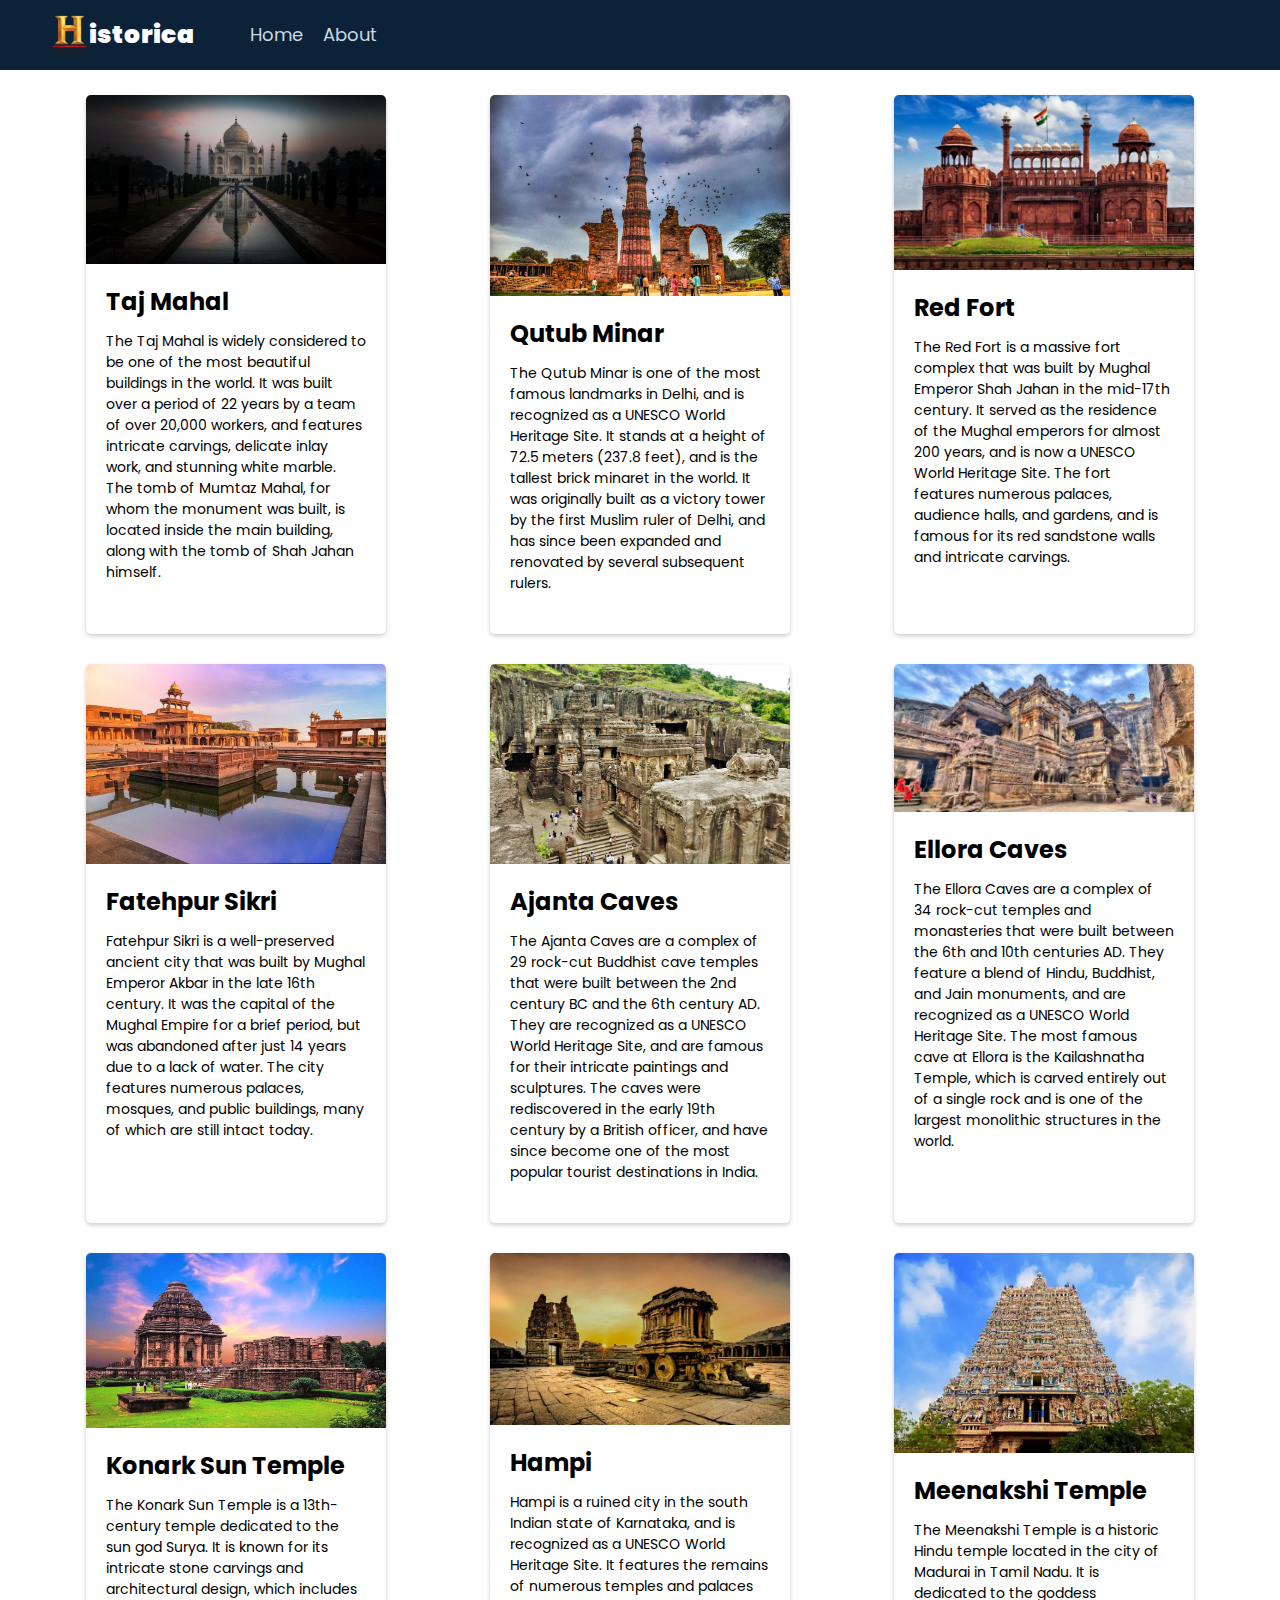
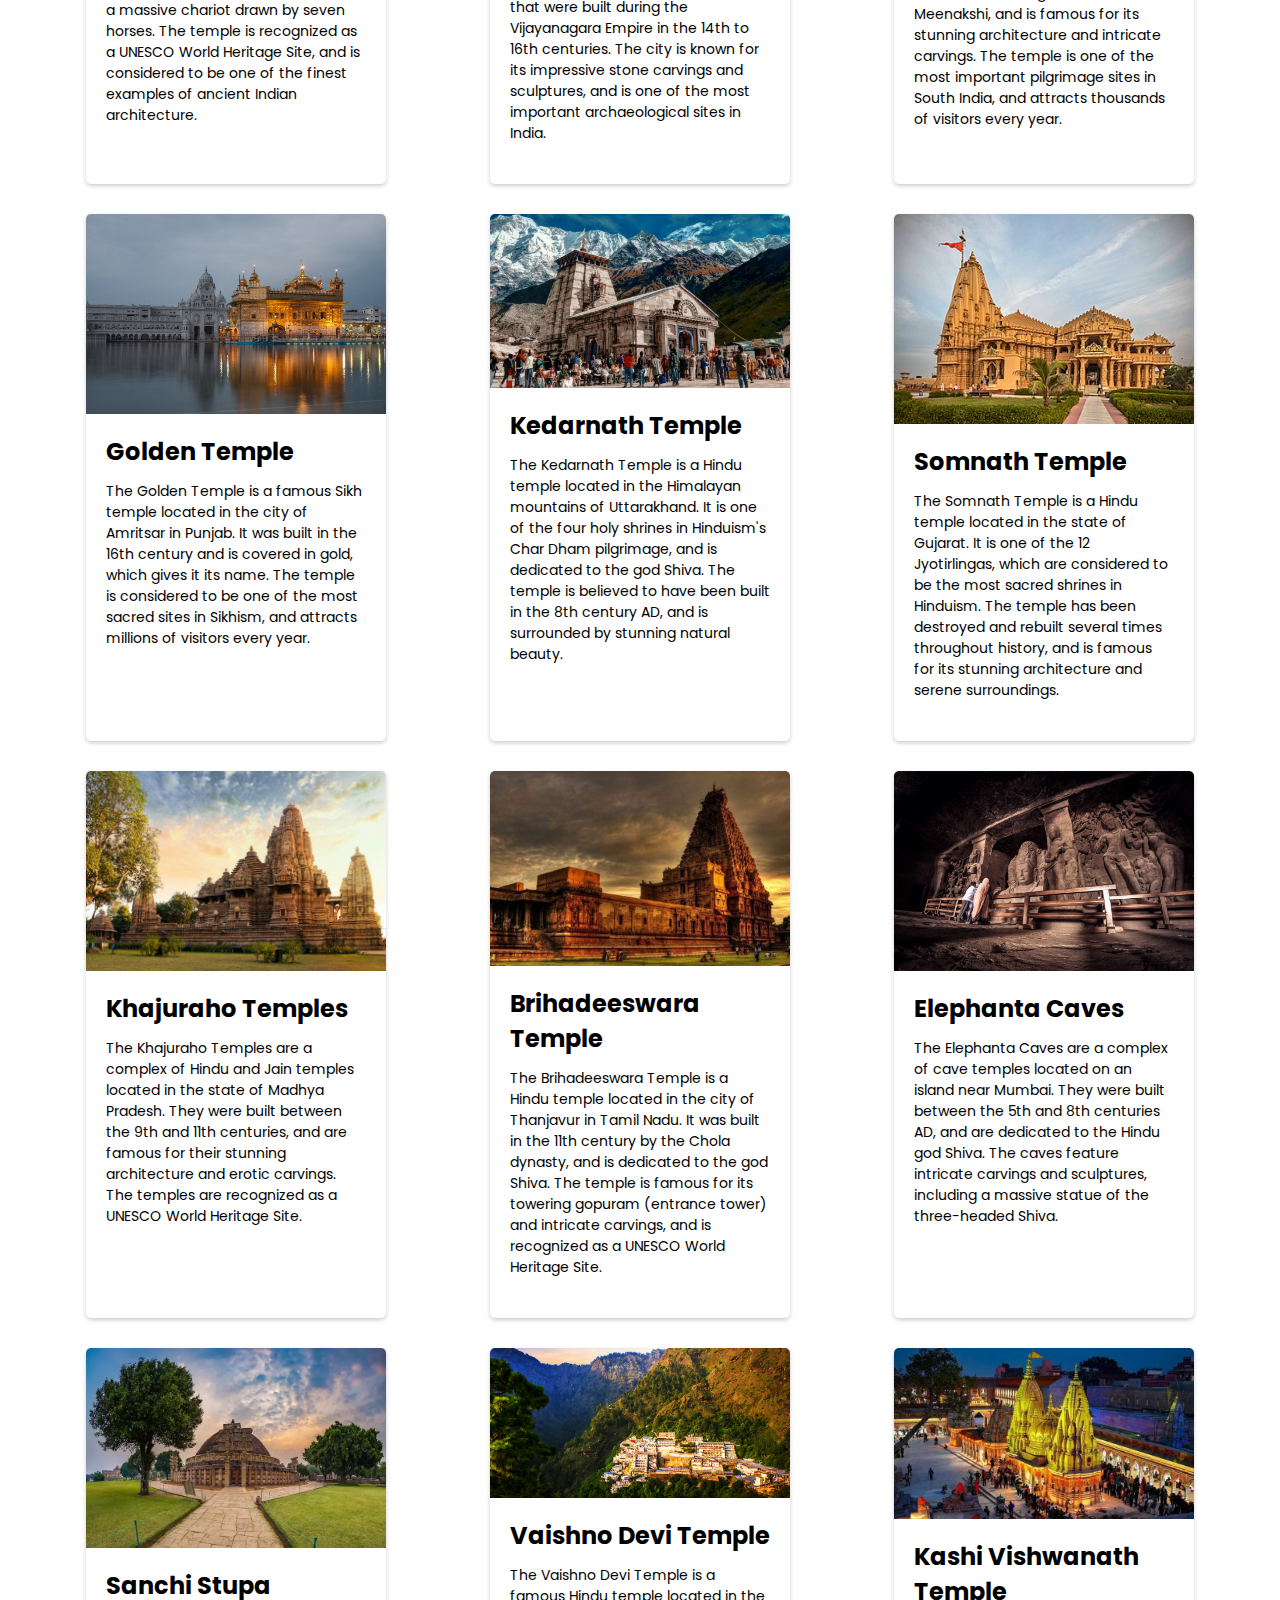
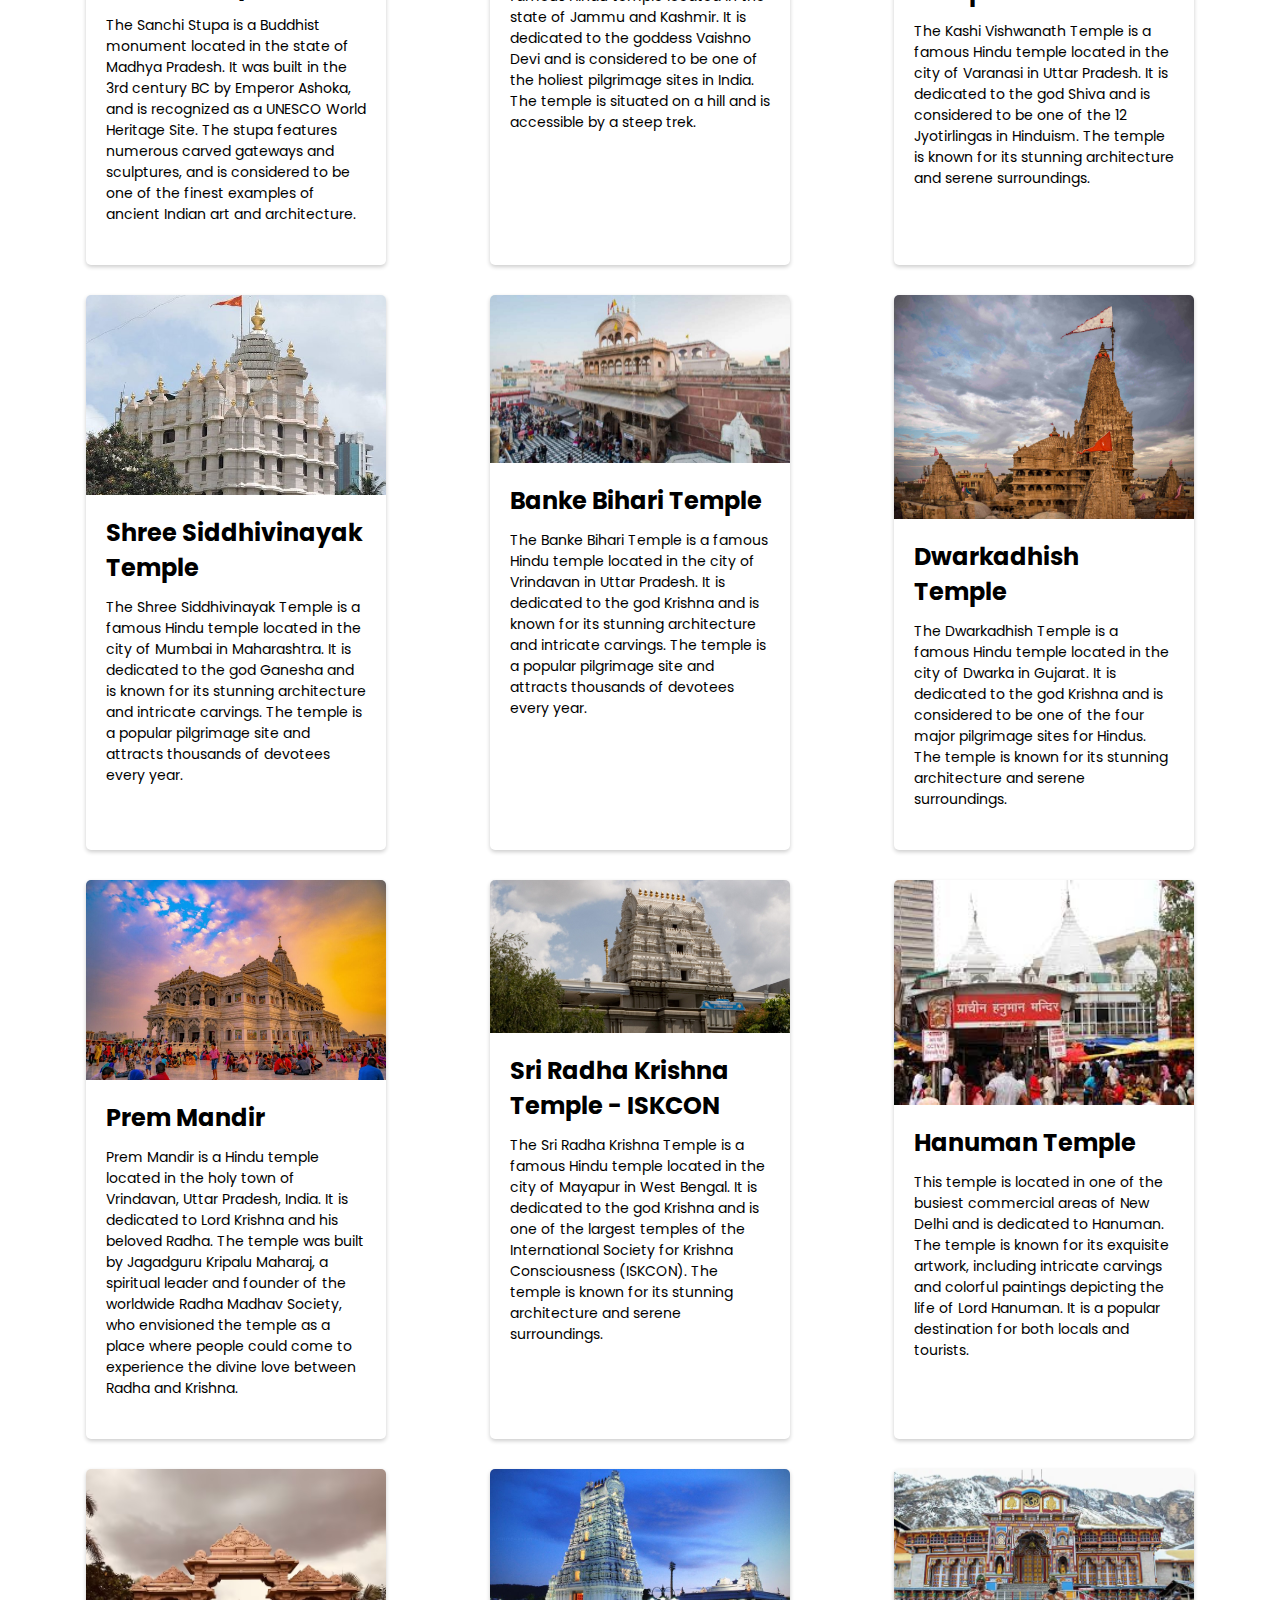
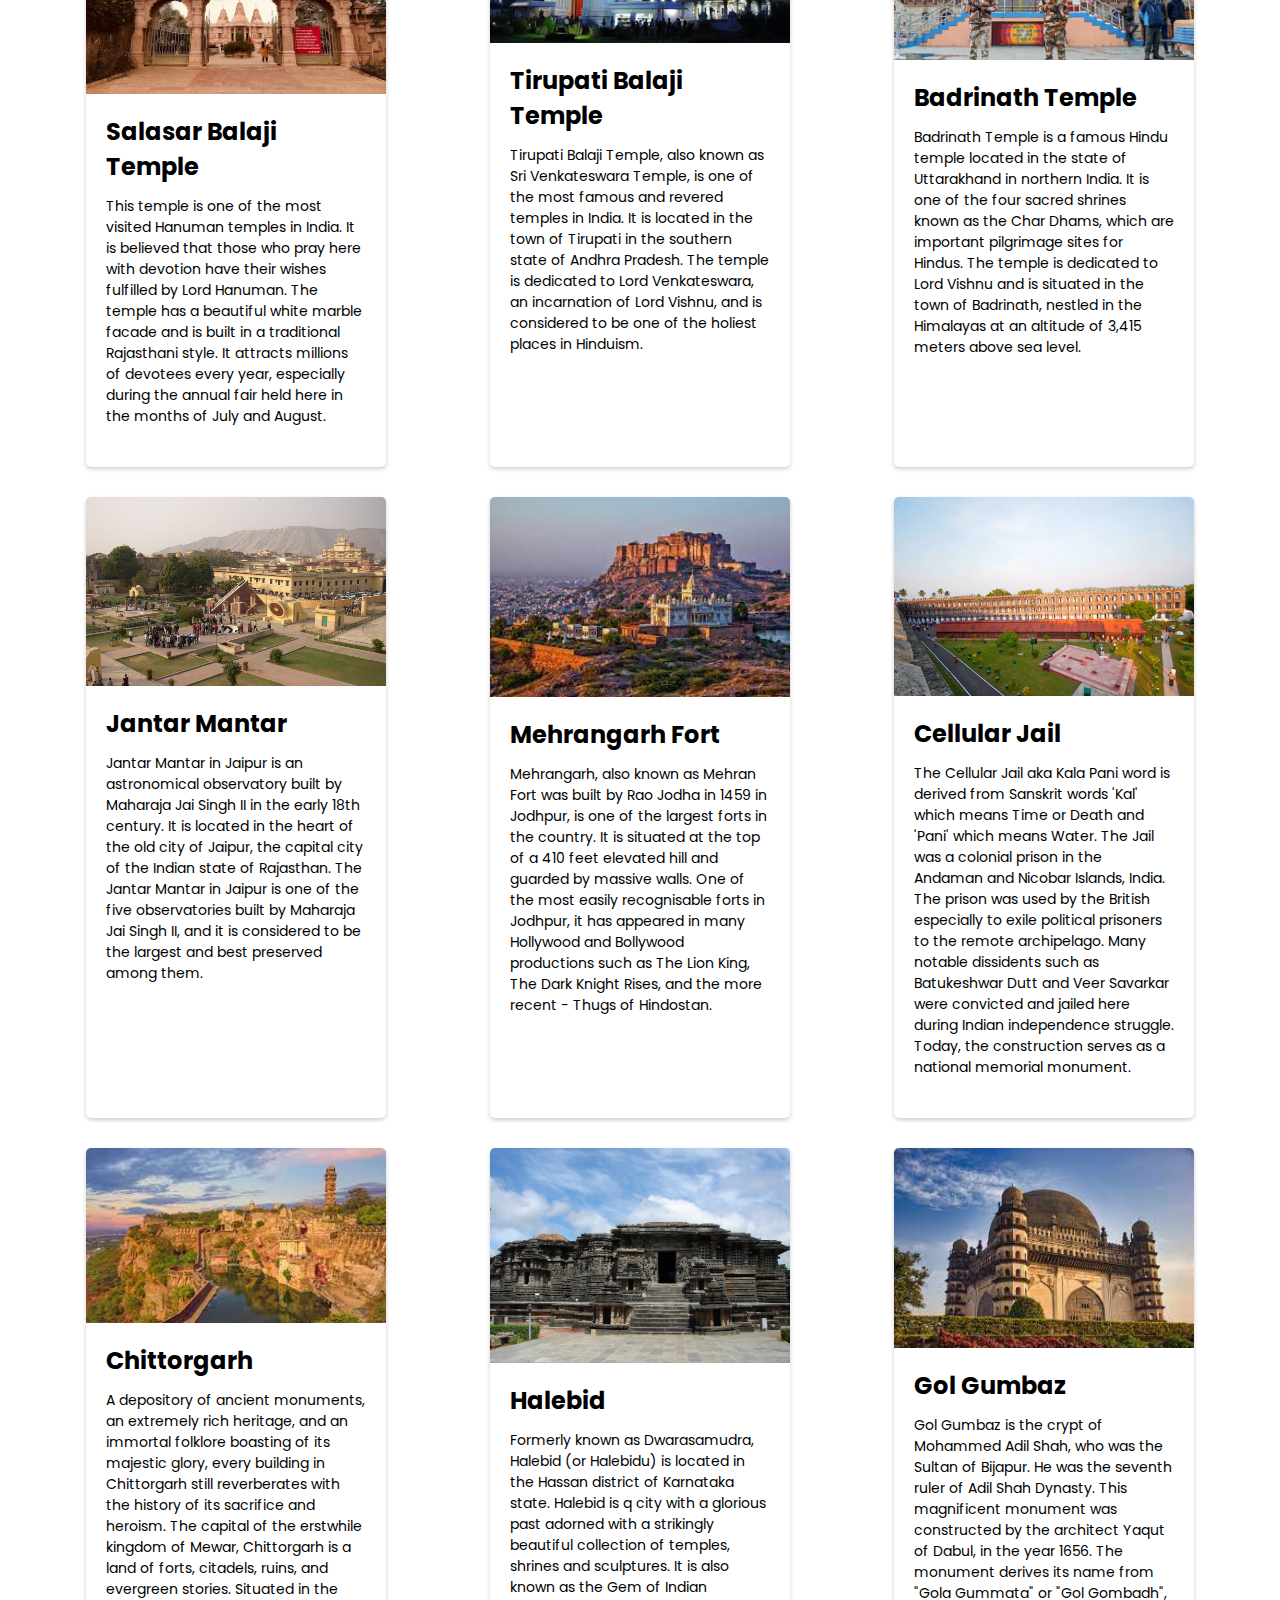
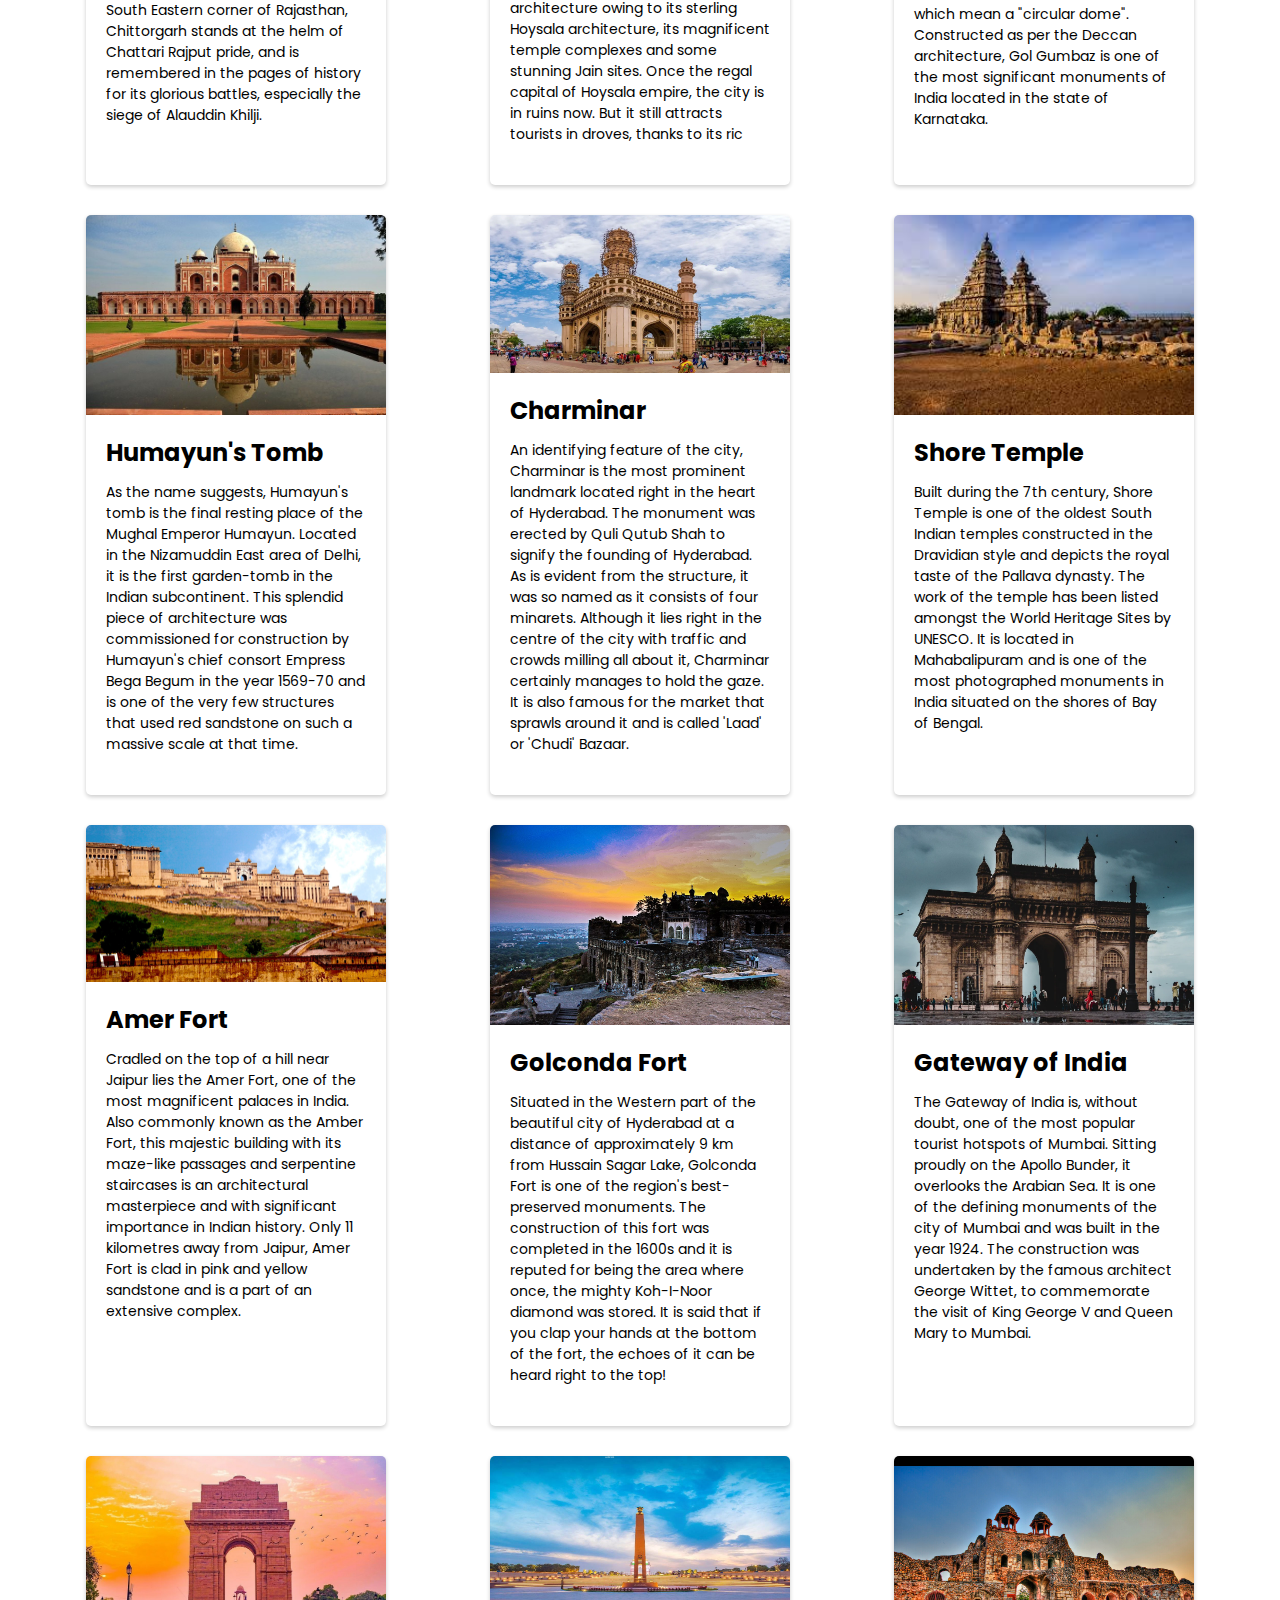
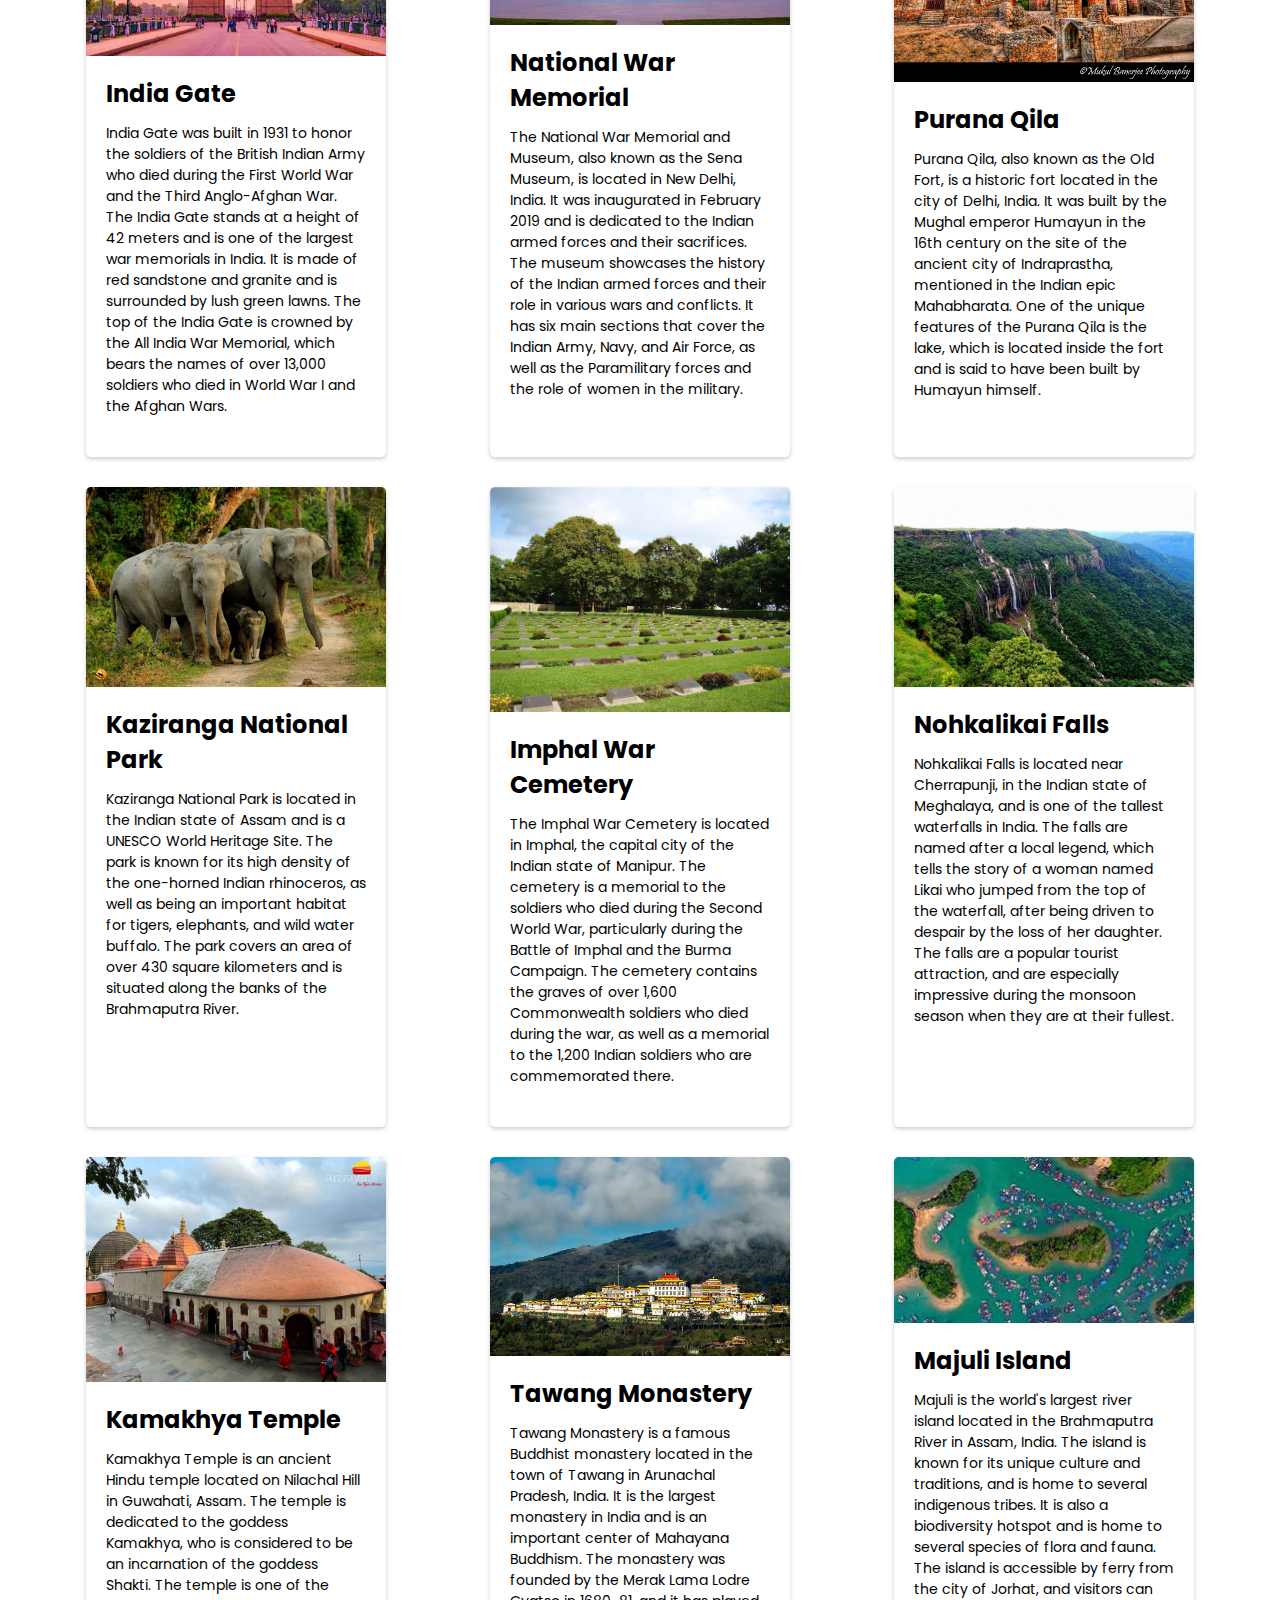
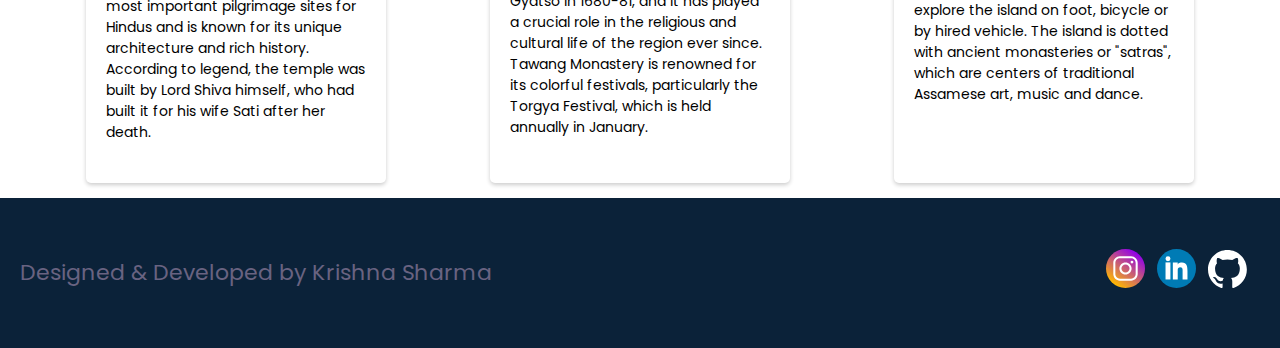
<file: index.html>
<!DOCTYPE html>
<html lang="en">
<head>
    <meta charset="UTF-8">
    <meta http-equiv="X-UA-Compatible" content="IE=edge">
    <meta name="viewport" content="width=device-width, initial-scale=1.0">
    <title>Historica - Know your Ancient History here</title>
    <link rel="icon" href="Images/logo.png" type="image/x-icon">
    <link rel="stylesheet" href="style.css">
</head>
<body>
    <header>
        <div class="con">

            <div class="header-left">
                <div class="logo center" id="historicaLogo">
                    <img src="Images/logo.png" alt="" id="siteLogo">istorica
                </div>
                <nav>
                    <ul>
                        <li><a href="/">Home</a></li>
                        <li><a href="indexAbout.html">About</a></li>
                    </ul>
                </nav>
            </div>
            <div class="header-right">
                <div class="hamburger">
                    <div></div>
                    <div></div>
                    <div></div>
                </div>
            </div>
        </div>
    </header>
    <div class="content">
        <div class="hello">
        <div class="card">
            <img src="Images/tajMahal.jpg" alt="Card Image">
            <div class="card-content">
              <h3>Taj Mahal</h3>
              <p>The Taj Mahal is widely considered to be one of the most beautiful buildings in the world. It was built over a period of 22 years by a team of over 20,000 workers, and features intricate carvings, delicate inlay work, and stunning white marble. The tomb of Mumtaz Mahal, for whom the monument was built, is located inside the main building, along with the tomb of Shah Jahan himself.</p>
            </div>
        </div>          
        <div class="card">
            <img src="Images/qutubMinar.jpeg" alt="Card Image">
            <div class="card-content">
              <h3>Qutub Minar</h3>
              <p>The Qutub Minar is one of the most famous landmarks in Delhi, and is recognized as a UNESCO World Heritage Site. It stands at a height of 72.5 meters (237.8 feet), and is the tallest brick minaret in the world. It was originally built as a victory tower by the first Muslim ruler of Delhi, and has since been expanded and renovated by several subsequent rulers.</p>
            </div>
        </div>          
        <div class="card">
            <img src="Images/redFort.jpeg" alt="Card Image">
            <div class="card-content">
              <h3>Red Fort</h3>
              <p>The Red Fort is a massive fort complex that was built by Mughal Emperor Shah Jahan in the mid-17th century. It served as the residence of the Mughal emperors for almost 200 years, and is now a UNESCO World Heritage Site. The fort features numerous palaces, audience halls, and gardens, and is famous for its red sandstone walls and intricate carvings.</p>
            </div>
        </div>          
        <div class="card">
            <img src="Images/fatehpurSikri.jpeg" alt="Card Image">
            <div class="card-content">
              <h3>Fatehpur Sikri</h3>
              <p>Fatehpur Sikri is a well-preserved ancient city that was built by Mughal Emperor Akbar in the late 16th century. It was the capital of the Mughal Empire for a brief period, but was abandoned after just 14 years due to a lack of water. The city features numerous palaces, mosques, and public buildings, many of which are still intact today.</p>
            </div>
        </div>          
        <div class="card">
            <img src="Images/ajantaCaves.jpeg" alt="Card Image">
            <div class="card-content">
              <h3>Ajanta Caves</h3>
              <p>The Ajanta Caves are a complex of 29 rock-cut Buddhist cave temples that were built between the 2nd century BC and the 6th century AD. They are recognized as a UNESCO World Heritage Site, and are famous for their intricate paintings and sculptures. The caves were rediscovered in the early 19th century by a British officer, and have since become one of the most popular tourist destinations in India.</p>
            </div>
        </div>          
        <div class="card">
            <img src="Images/elloraCaves.jpeg" alt="Card Image">
            <div class="card-content">
              <h3>Ellora Caves</h3>
              <p>The Ellora Caves are a complex of 34 rock-cut temples and monasteries that were built between the 6th and 10th centuries AD. They feature a blend of Hindu, Buddhist, and Jain monuments, and are recognized as a UNESCO World Heritage Site. The most famous cave at Ellora is the Kailashnatha Temple, which is carved entirely out of a single rock and is one of the largest monolithic structures in the world.</p>
            </div>
        </div>          
        <div class="card">
            <img src="Images/konarkSunTemple.jpeg" alt="Card Image">
            <div class="card-content">
              <h3>Konark Sun Temple</h3>
              <p>The Konark Sun Temple is a 13th-century temple dedicated to the sun god Surya. It is known for its intricate stone carvings and architectural design, which includes a massive chariot drawn by seven horses. The temple is recognized as a UNESCO World Heritage Site, and is considered to be one of the finest examples of ancient Indian architecture.</p>
            </div>
        </div>          
        <div class="card">
            <img src="Images/hampi.jpeg" alt="Card Image">
            <div class="card-content">
              <h3>Hampi</h3>
              <p>Hampi is a ruined city in the south Indian state of Karnataka, and is recognized as a UNESCO World Heritage Site. It features the remains of numerous temples and palaces that were built during the Vijayanagara Empire in the 14th to 16th centuries. The city is known for its impressive stone carvings and sculptures, and is one of the most important archaeological sites in India.</p>
            </div>
        </div>          
        <div class="card">
            <img src="Images/meenakshiTemple.webp" alt="Card Image">
            <div class="card-content">
              <h3>Meenakshi Temple</h3>
              <p>The Meenakshi Temple is a historic Hindu temple located in the city of Madurai in Tamil Nadu. It is dedicated to the goddess Meenakshi, and is famous for its stunning architecture and intricate carvings. The temple is one of the most important pilgrimage sites in South India, and attracts thousands of visitors every year.</p>
            </div>
        </div>          
        <div class="card">
            <img src="Images/goldenTemple.jpeg" alt="Card Image">
            <div class="card-content">
              <h3>Golden Temple</h3>
              <p>The Golden Temple is a famous Sikh temple located in the city of Amritsar in Punjab. It was built in the 16th century and is covered in gold, which gives it its name. The temple is considered to be one of the most sacred sites in Sikhism, and attracts millions of visitors every year.</p>
            </div>
        </div>          
        <div class="card">
            <img src="Images/kedarnathTemple.jpeg" alt="Card Image">
            <div class="card-content">
              <h3>Kedarnath Temple</h3>
              <p>The Kedarnath Temple is a Hindu temple located in the Himalayan mountains of Uttarakhand. It is one of the four holy shrines in Hinduism's Char Dham pilgrimage, and is dedicated to the god Shiva. The temple is believed to have been built in the 8th century AD, and is surrounded by stunning natural beauty.</p>
            </div>
        </div>          
        <div class="card">
            <img src="Images/somnathTemple.jpeg" alt="Card Image">
            <div class="card-content">
              <h3>Somnath Temple</h3>
              <p> The Somnath Temple is a Hindu temple located in the state of Gujarat. It is one of the 12 Jyotirlingas, which are considered to be the most sacred shrines in Hinduism. The temple has been destroyed and rebuilt several times throughout history, and is famous for its stunning architecture and serene surroundings.</p>
            </div>
        </div>          
        <div class="card">
            <img src="Images/khajurahoTemples.jpeg" alt="Card Image">
            <div class="card-content">
              <h3>Khajuraho Temples</h3>
              <p>The Khajuraho Temples are a complex of Hindu and Jain temples located in the state of Madhya Pradesh. They were built between the 9th and 11th centuries, and are famous for their stunning architecture and erotic carvings. The temples are recognized as a UNESCO World Heritage Site.</p>
            </div>
        </div>          
        <div class="card">
            <img src="Images/brihadesshwaraTemple.jpeg" alt="Card Image">
            <div class="card-content">
              <h3>Brihadeeswara Temple</h3>
              <p>The Brihadeeswara Temple is a Hindu temple located in the city of Thanjavur in Tamil Nadu. It was built in the 11th century by the Chola dynasty, and is dedicated to the god Shiva. The temple is famous for its towering gopuram (entrance tower) and intricate carvings, and is recognized as a UNESCO World Heritage Site.</p>
            </div>
        </div>          
        <div class="card">
            <img src="Images/elephantaCaves.jpeg" alt="Card Image">
            <div class="card-content">
              <h3>Elephanta Caves</h3>
              <p>The Elephanta Caves are a complex of cave temples located on an island near Mumbai. They were built between the 5th and 8th centuries AD, and are dedicated to the Hindu god Shiva. The caves feature intricate carvings and sculptures, including a massive statue of the three-headed Shiva.</p>
            </div>
        </div>          
        <div class="card">
            <img src="Images/sanchiStupa.webp" alt="Card Image">
            <div class="card-content">
              <h3>Sanchi Stupa</h3>
              <p>The Sanchi Stupa is a Buddhist monument located in the state of Madhya Pradesh. It was built in the 3rd century BC by Emperor Ashoka, and is recognized as a UNESCO World Heritage Site. The stupa features numerous carved gateways and sculptures, and is considered to be one of the finest examples of ancient Indian art and architecture.</p>
            </div>
        </div>          
        <div class="card">
            <img src="Images/vaishnoDeviTemple.png" alt="Card Image">
            <div class="card-content">
              <h3>Vaishno Devi Temple</h3>
              <p>The Vaishno Devi Temple is a famous Hindu temple located in the state of Jammu and Kashmir. It is dedicated to the goddess Vaishno Devi and is considered to be one of the holiest pilgrimage sites in India. The temple is situated on a hill and is accessible by a steep trek.</p>
            </div>
        </div>          
        <div class="card">
            <img src="Images/kashiVishwanathTemple.webp" alt="Card Image">
            <div class="card-content">
              <h3>Kashi Vishwanath Temple</h3>
              <p>The Kashi Vishwanath Temple is a famous Hindu temple located in the city of Varanasi in Uttar Pradesh. It is dedicated to the god Shiva and is considered to be one of the 12 Jyotirlingas in Hinduism. The temple is known for its stunning architecture and serene surroundings.</p>
            </div>
        </div>          
        <div class="card">
            <img src="Images/shreeSiddhivinayakTemple.jpeg" alt="Card Image">
            <div class="card-content">
              <h3>Shree Siddhivinayak Temple</h3>
              <p>The Shree Siddhivinayak Temple is a famous Hindu temple located in the city of Mumbai in Maharashtra. It is dedicated to the god Ganesha and is known for its stunning architecture and intricate carvings. The temple is a popular pilgrimage site and attracts thousands of devotees every year.</p>
            </div>
        </div>          
        <div class="card">
            <img src="Images/bankeBihariTemple.jpeg" alt="Card Image">
            <div class="card-content">
              <h3>Banke Bihari Temple</h3>
              <p>The Banke Bihari Temple is a famous Hindu temple located in the city of Vrindavan in Uttar Pradesh. It is dedicated to the god Krishna and is known for its stunning architecture and intricate carvings. The temple is a popular pilgrimage site and attracts thousands of devotees every year.</p>
            </div>
        </div>          
        <div class="card">
            <img src="Images/dwarkadhishTemple.jpeg" alt="Card Image">
            <div class="card-content">
              <h3>Dwarkadhish Temple</h3>
              <p>The Dwarkadhish Temple is a famous Hindu temple located in the city of Dwarka in Gujarat. It is dedicated to the god Krishna and is considered to be one of the four major pilgrimage sites for Hindus. The temple is known for its stunning architecture and serene surroundings.</p>
            </div>
        </div>          
        <div class="card">
            <img src="Images/premMandir.jpeg" alt="Card Image">
            <div class="card-content">
              <h3>Prem Mandir</h3>
              <p>Prem Mandir is a Hindu temple located in the holy town of Vrindavan, Uttar Pradesh, India. It is dedicated to Lord Krishna and his beloved Radha. The temple was built by Jagadguru Kripalu Maharaj, a spiritual leader and founder of the worldwide Radha Madhav Society, who envisioned the temple as a place where people could come to experience the divine love between Radha and Krishna.</p>
            </div>
        </div>          
        <div class="card">
            <img src="Images/ISKCON.jpeg" alt="Card Image">
            <div class="card-content">
              <h3>Sri Radha Krishna Temple - ISKCON</h3>
              <p>The Sri Radha Krishna Temple is a famous Hindu temple located in the city of Mayapur in West Bengal. It is dedicated to the god Krishna and is one of the largest temples of the International Society for Krishna Consciousness (ISKCON). The temple is known for its stunning architecture and serene surroundings.</p>
            </div>
        </div>          
        <div class="card">
            <img src="Images/hanumanTemple.jpeg" alt="Card Image">
            <div class="card-content">
              <h3>Hanuman Temple</h3>
              <p>This temple is located in one of the busiest commercial areas of New Delhi and is dedicated to Hanuman. The temple is known for its exquisite artwork, including intricate carvings and colorful paintings depicting the life of Lord Hanuman. It is a popular destination for both locals and tourists.</p>
            </div>
        </div>          
        <div class="card">
            <img src="Images/salasarBalajiTemple.avif" alt="Card Image">
            <div class="card-content">
              <h3>Salasar Balaji Temple</h3>
              <p>This temple is one of the most visited Hanuman temples in India. It is believed that those who pray here with devotion have their wishes fulfilled by Lord Hanuman. The temple has a beautiful white marble facade and is built in a traditional Rajasthani style. It attracts millions of devotees every year, especially during the annual fair held here in the months of July and August.</p>
            </div>
        </div>          
        <div class="card">
            <img src="Images/tirupatiBalajiTemple.jpeg" alt="Card Image">
            <div class="card-content">
              <h3>Tirupati Balaji Temple</h3>
              <p>Tirupati Balaji Temple, also known as Sri Venkateswara Temple, is one of the most famous and revered temples in India. It is located in the town of Tirupati in the southern state of Andhra Pradesh. The temple is dedicated to Lord Venkateswara, an incarnation of Lord Vishnu, and is considered to be one of the holiest places in Hinduism.</p>
            </div>
        </div>          
        <div class="card">
            <img src="Images/badrinathTemple.webp" alt="Card Image">
            <div class="card-content">
              <h3>Badrinath Temple</h3>
              <p>Badrinath Temple is a famous Hindu temple located in the state of Uttarakhand in northern India. It is one of the four sacred shrines known as the Char Dhams, which are important pilgrimage sites for Hindus. The temple is dedicated to Lord Vishnu and is situated in the town of Badrinath, nestled in the Himalayas at an altitude of 3,415 meters above sea level.</p>
            </div>
        </div>          
        <div class="card">
            <img src="Images/jantarMantar.jpeg" alt="Card Image">
            <div class="card-content">
              <h3>Jantar Mantar</h3>
              <p>Jantar Mantar in Jaipur is an astronomical observatory built by Maharaja Jai Singh II in the early 18th century. It is located in the heart of the old city of Jaipur, the capital city of the Indian state of Rajasthan. The Jantar Mantar in Jaipur is one of the five observatories built by Maharaja Jai Singh II, and it is considered to be the largest and best preserved among them.</p>
            </div>
        </div>          
        <div class="card">
            <img src="Images/mehrangarhFort.jpeg" alt="Card Image">
            <div class="card-content">
              <h3>Mehrangarh Fort</h3>
              <p>Mehrangarh, also known as Mehran Fort was built by Rao Jodha in 1459 in Jodhpur, is one of the largest forts in the country. It is situated at the top of a 410 feet elevated hill and guarded by massive walls. One of the most easily recognisable forts in Jodhpur, it has appeared in many Hollywood and Bollywood productions such as The Lion King, The Dark Knight Rises, and the more recent - Thugs of Hindostan.</p>
            </div>
        </div>          
        <div class="card">
            <img src="Images/cellularJail.webp" alt="Card Image">
            <div class="card-content">
              <h3>Cellular Jail</h3>
              <p>The Cellular Jail aka Kala Pani word is derived from Sanskrit words 'Kal' which means Time or Death and 'Pani' which means Water. The Jail was a colonial prison in the Andaman and Nicobar Islands, India. The prison was used by the British especially to exile political prisoners to the remote archipelago. Many notable dissidents such as Batukeshwar Dutt and Veer Savarkar were convicted and jailed here during Indian independence struggle. Today, the construction serves as a national memorial monument. </p>
            </div>
        </div>          
        <div class="card">
            <img src="Images/chittorgarh.jpeg" alt="Card Image">
            <div class="card-content">
              <h3>Chittorgarh</h3>
              <p>A depository of ancient monuments, an extremely rich heritage, and an immortal folklore boasting of its majestic glory, every building in Chittorgarh still reverberates with the history of its sacrifice and heroism. The capital of the erstwhile kingdom of Mewar, Chittorgarh is a land of forts, citadels, ruins, and evergreen stories. Situated in the South Eastern corner of Rajasthan, Chittorgarh stands at the helm of Chattari Rajput pride, and is remembered in the pages of history for its glorious battles, especially the siege of Alauddin Khilji.</p>
            </div>
        </div>          
        <div class="card">
            <img src="Images/halebid.jpeg" alt="Card Image">
            <div class="card-content">
              <h3>Halebid</h3>
              <p>Formerly known as Dwarasamudra, Halebid (or Halebidu) is located in the Hassan district of Karnataka state.  Halebid is q city with a glorious past adorned with a strikingly beautiful collection of temples, shrines and sculptures. It is also known as the Gem of Indian architecture owing to its sterling Hoysala architecture, its magnificent temple complexes and some stunning Jain sites. Once the regal capital of Hoysala empire, the city is in ruins now. But it still attracts tourists in droves, thanks to its ric</p>
            </div>
        </div>          
        <div class="card">
            <img src="Images/golGumbaz.jpeg" alt="Card Image">
            <div class="card-content">
              <h3>Gol Gumbaz</h3>
              <p>Gol Gumbaz is the crypt of Mohammed Adil Shah, who was the Sultan of Bijapur. He was the seventh ruler of Adil Shah Dynasty. This magnificent monument was constructed by the architect Yaqut of Dabul, in the year 1656. The monument derives its name from "Gola Gummata" or "Gol Gombadh", which mean a "circular dome". Constructed as per the Deccan architecture, Gol Gumbaz is one of the most significant monuments of India located in the state of Karnataka.</p>
            </div>
        </div>          
        <div class="card">
            <img src="Images/humayunTomb.jpeg" alt="Card Image">
            <div class="card-content">
              <h3>Humayun's Tomb</h3>
              <p>As the name suggests, Humayun's tomb is the final resting place of the Mughal Emperor Humayun. Located in the Nizamuddin East area of Delhi, it is the first garden-tomb in the Indian subcontinent. This splendid piece of architecture was commissioned for construction by Humayun's chief consort Empress Bega Begum in the year 1569-70 and is one of the very few structures that used red sandstone on such a massive scale at that time.</p>
            </div>
        </div>          
        <div class="card">
            <img src="Images/charminar.webp" alt="Card Image">
            <div class="card-content">
              <h3>Charminar</h3>
              <p>An identifying feature of the city, Charminar is the most prominent landmark located right in the heart of Hyderabad. The monument was erected by Quli Qutub Shah to signify the founding of Hyderabad. As is evident from the structure, it was so named as it consists of four minarets. Although it lies right in the centre of the city with traffic and crowds milling all about it, Charminar certainly manages to hold the gaze. It is also famous for the market that sprawls around it and is called 'Laad' or 'Chudi' Bazaar.</p>
            </div>
        </div>          
        <div class="card">
            <img src="Images/shoreTemple.jpeg" alt="Card Image">
            <div class="card-content">
              <h3>Shore Temple</h3>
              <p>Built during the 7th century, Shore Temple is one of the oldest South Indian temples constructed in the Dravidian style and depicts the royal taste of the Pallava dynasty. The work of the temple has been listed amongst the World Heritage Sites by UNESCO. It is located in Mahabalipuram and is one of the most photographed monuments in India situated on the shores of Bay of Bengal.</p>
            </div>
        </div>          
        <div class="card">
            <img src="Images/amberFort.jpeg" alt="Card Image">
            <div class="card-content">
              <h3>Amer Fort</h3>
              <p>Cradled on the top of a hill near Jaipur lies the Amer Fort, one of the most magnificent palaces in India. Also commonly known as the Amber Fort, this majestic building with its maze-like passages and serpentine staircases is an architectural masterpiece and with significant importance in Indian history. Only 11 kilometres away from Jaipur, Amer Fort is clad in pink and yellow sandstone and is a part of an extensive complex. </p>
            </div>
        </div>          
        <div class="card">
            <img src="Images/golcondaFort.jpeg" alt="Card Image">
            <div class="card-content">
              <h3>Golconda Fort</h3>
              <p>Situated in the Western part of the beautiful city of Hyderabad at a distance of approximately 9 km from Hussain Sagar Lake, Golconda Fort is one of the region's best-preserved monuments. The construction of this fort was completed in the 1600s and it is reputed for being the area where once, the mighty Koh-I-Noor diamond was stored. It is said that if you clap your hands at the bottom of the fort, the echoes of it can be heard right to the top!</p>
            </div>
        </div>          
        <div class="card">
            <img src="Images/gatewayOfIndia.webp" alt="Card Image">
            <div class="card-content">
              <h3>Gateway of India</h3>
              <p>The Gateway of India is, without doubt, one of the most popular tourist hotspots of Mumbai. Sitting proudly on the Apollo Bunder, it overlooks the Arabian Sea. It is one of the defining monuments of the city of Mumbai and was built in the year 1924. The construction was undertaken by the famous architect George Wittet, to commemorate the visit of King George V and Queen Mary to Mumbai.</p>
            </div>
        </div>          
        <div class="card">
            <img src="Images/indiaGate.jpeg" alt="Card Image">
            <div class="card-content">
              <h3>India Gate</h3>
              <p>India Gate was built in 1931 to honor the soldiers of the British Indian Army who died during the First World War and the Third Anglo-Afghan War. The India Gate stands at a height of 42 meters and is one of the largest war memorials in India. It is made of red sandstone and granite and is surrounded by lush green lawns. The top of the India Gate is crowned by the All India War Memorial, which bears the names of over 13,000 soldiers who died in World War I and the Afghan Wars.</p>
            </div>
        </div>          
        <div class="card">
            <img src="Images/nationalWarMemorial.jpeg" alt="Card Image">
            <div class="card-content">
              <h3>National War Memorial</h3>
              <p>The National War Memorial and Museum, also known as the Sena Museum, is located in New Delhi, India. It was inaugurated in February 2019 and is dedicated to the Indian armed forces and their sacrifices. The museum showcases the history of the Indian armed forces and their role in various wars and conflicts. It has six main sections that cover the Indian Army, Navy, and Air Force, as well as the Paramilitary forces and the role of women in the military. </p>
            </div>
        </div>          
        <div class="card">
            <img src="Images/puranaQila.jpeg" alt="Card Image">
            <div class="card-content">
              <h3>Purana Qila</h3>
              <p>Purana Qila, also known as the Old Fort, is a historic fort located in the city of Delhi, India. It was built by the Mughal emperor Humayun in the 16th century on the site of the ancient city of Indraprastha, mentioned in the Indian epic Mahabharata. One of the unique features of the Purana Qila is the lake, which is located inside the fort and is said to have been built by Humayun himself.</p>
            </div>
        </div>          
        <div class="card">
            <img src="Images/kazirangaNationalPark.jpeg" alt="Card Image">
            <div class="card-content">
              <h3>Kaziranga National Park</h3>
              <p>Kaziranga National Park is located in the Indian state of Assam and is a UNESCO World Heritage Site. The park is known for its high density of the one-horned Indian rhinoceros, as well as being an important habitat for tigers, elephants, and wild water buffalo. The park covers an area of over 430 square kilometers and is situated along the banks of the Brahmaputra River.</p>
            </div>
        </div>          
        <div class="card">
            <img src="Images/imphalWarCemetery.jpeg" alt="Card Image">
            <div class="card-content">
              <h3>Imphal War Cemetery</h3>
              <p>The Imphal War Cemetery is located in Imphal, the capital city of the Indian state of Manipur. The cemetery is a memorial to the soldiers who died during the Second World War, particularly during the Battle of Imphal and the Burma Campaign. The cemetery contains the graves of over 1,600 Commonwealth soldiers who died during the war, as well as a memorial to the 1,200 Indian soldiers who are commemorated there. </p>
            </div>
        </div>          
        <div class="card">
            <img src="Images/nohkalikaiFalls" alt="Card Image">
            <div class="card-content">
              <h3>Nohkalikai Falls</h3>
              <p>Nohkalikai Falls is located near Cherrapunji, in the Indian state of Meghalaya, and is one of the tallest waterfalls in India. The falls are named after a local legend, which tells the story of a woman named Likai who jumped from the top of the waterfall, after being driven to despair by the loss of her daughter. The falls are a popular tourist attraction, and are especially impressive during the monsoon season when they are at their fullest.</p>
            </div>
        </div>          
        <div class="card">
            <img src="Images/kamakhyaTemple.jpeg" alt="Card Image">
            <div class="card-content">
              <h3>Kamakhya Temple</h3>
              <p>Kamakhya Temple is an ancient Hindu temple located on Nilachal Hill in Guwahati, Assam. The temple is dedicated to the goddess Kamakhya, who is considered to be an incarnation of the goddess Shakti. The temple is one of the most important pilgrimage sites for Hindus and is known for its unique architecture and rich history. According to legend, the temple was built by Lord Shiva himself, who had built it for his wife Sati after her death. </p>
            </div>
        </div>          
        <div class="card">
            <img src="Images/tawangMonastery.jpeg" alt="Card Image">
            <div class="card-content">
              <h3>Tawang Monastery</h3>
              <p>Tawang Monastery is a famous Buddhist monastery located in the town of Tawang in Arunachal Pradesh, India. It is the largest monastery in India and is an important center of Mahayana Buddhism. The monastery was founded by the Merak Lama Lodre Gyatso in 1680-81, and it has played a crucial role in the religious and cultural life of the region ever since. Tawang Monastery is renowned for its colorful festivals, particularly the Torgya Festival, which is held annually in January. </p>
            </div>
        </div>          
        <div class="card">
            <img src="Images/majuliIsland.jpeg" alt="Card Image">
            <div class="card-content">
              <h3>Majuli Island</h3>
              <p>Majuli is the world's largest river island located in the Brahmaputra River in Assam, India. The island is known for its unique culture and traditions, and is home to several indigenous tribes. It is also a biodiversity hotspot and is home to several species of flora and fauna. The island is accessible by ferry from the city of Jorhat, and visitors can explore the island on foot, bicycle or by hired vehicle. The island is dotted with ancient monasteries or "satras", which are centers of traditional Assamese art, music and dance.</p>
            </div>
        </div>  
    </div>        
    </div>
    <footer>
        <div class="container colors">
            Designed & Developed by Krishna Sharma
            <div class="icons">
                <img src="Images/Instagram.svg" alt="" class="favIcon" id="instagram">
                <img src="Images/linkedIn.svg" alt="" class="favIcon" id="linkedin">
                <img src="Images/github.svg" alt="" class="favIcon" id="github">
            </div>
        </div>
    </footer>
    <script>
        hamburger = document.querySelector(".hamburger");
        nav = document.querySelector("nav");
        hamburger.onclick = function() {
            nav.classList.toggle("active");
        }
    </script>
    <script src="script.js"></script>
</body>
</html>
</file>
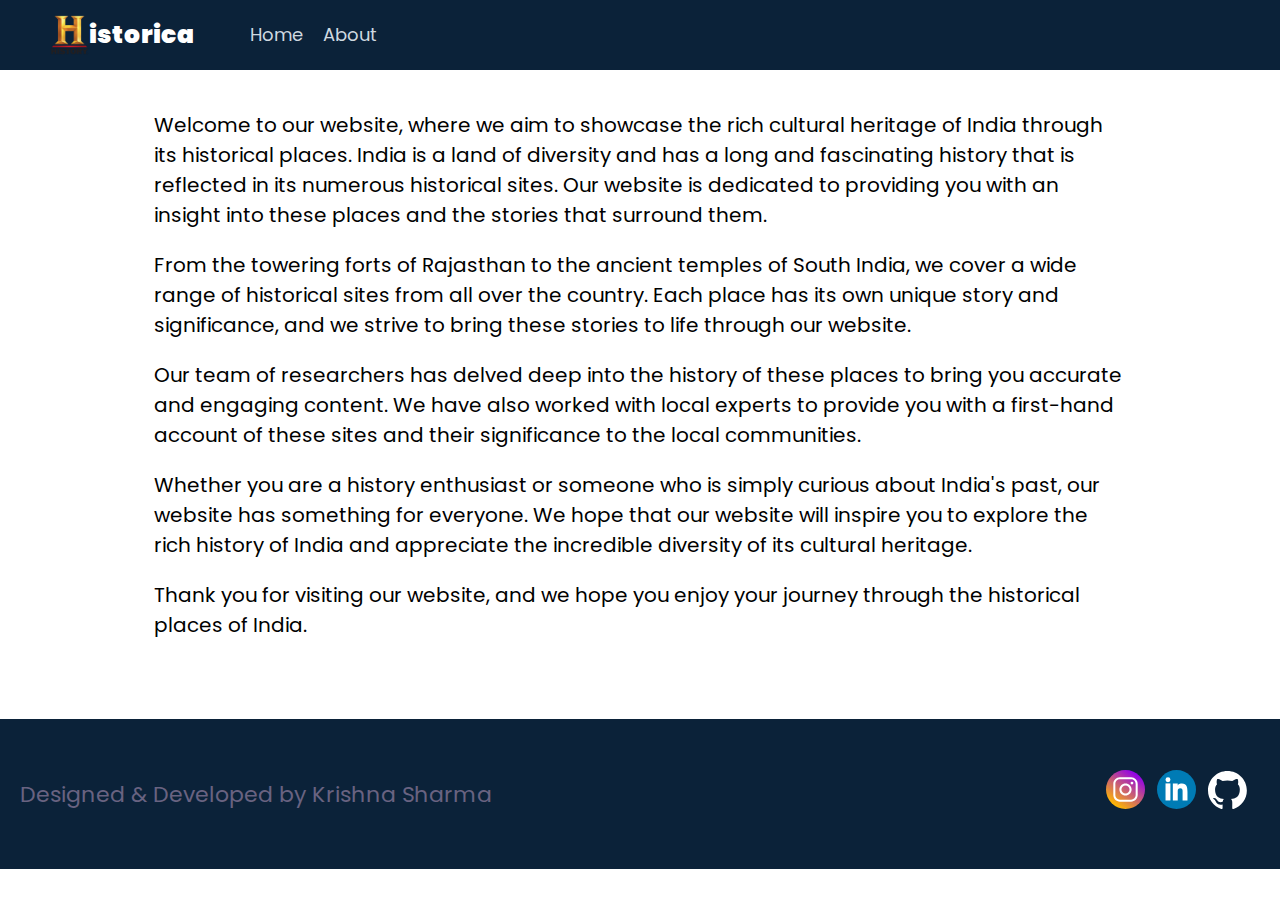
<file: indexAbout.html>
<!DOCTYPE html>
<html lang="en">
<head>
    <meta charset="UTF-8">
    <meta http-equiv="X-UA-Compatible" content="IE=edge">
    <meta name="viewport" content="width=device-width, initial-scale=1.0">
    <title>Historica - Know your Ancient History here</title>
    <link rel="stylesheet" href="styleAbout.css">
</head>
<body>
    <header>
        <div class="con">

            <div class="header-left">
                <div class="logo center" id="historicaLogo">
                    <img src="Images/logo.png" alt="" id="siteLogo">istorica
                </div>
                <nav>
                    <ul>
                        <li><a href="/">Home</a></li>
                        <li><a href="/">About</a></li>
                    </ul>
                </nav>
            </div>
            <div class="header-right">
                <div class="hamburger">
                    <div></div>
                    <div></div>
                    <div></div>
                </div>
            </div>
        </div>
    </header>
    <div class="content">
      <div class="hello">

          <p>Welcome to our website, where we aim to showcase the rich cultural heritage of India through its historical places. India is a land of diversity and has a long and fascinating history that is reflected in its numerous historical sites. Our website is dedicated to providing you with an insight into these places and the stories that surround them.</p>
   
          <p>From the towering forts of Rajasthan to the ancient temples of South India, we cover a wide range of historical sites from all over the country. Each place has its own unique story and significance, and we strive to bring these stories to life through our website.</p>

          <p>Our team of researchers has delved deep into the history of these places to bring you accurate and engaging content. We have also worked with local experts to provide you with a first-hand account of these sites and their significance to the local communities.</p>
          <p>Whether you are a history enthusiast or someone who is simply curious about India's past, our website has something for everyone. We hope that our website will inspire you to explore the rich history of India and appreciate the incredible diversity of its cultural heritage.</p>

          <p>Thank you for visiting our website, and we hope you enjoy your journey through the historical places of India.</p>
      </div>        
    </div>
    <footer>
        <div class="container colors">
            Designed & Developed by Krishna Sharma
            <div class="icons">
                <img src="Images/Instagram.svg" alt="" class="favIcon" id="instagram">
                <img src="Images/linkedIn.svg" alt="" class="favIcon" id="linkedin">
                <img src="Images/github.svg" alt="" class="favIcon" id="github">
            </div>
        </div>
    </footer>
    <script>
        hamburger = document.querySelector(".hamburger");
        nav = document.querySelector("nav");
        hamburger.onclick = function() {
            nav.classList.toggle("active");
        }
    </script>
    <script src="script.js"></script>
</body>
</html>
</file>
<file: style.css>
@import url('https://fonts.googleapis.com/css2?family=Poppins&display=swap');

* {
    padding: 0;
    margin: 0;
    box-sizing: border-box;
    text-decoration: none;
    list-style: none;
    font-family: "ubuntu";
    font-family: 'Poppins', sans-serif;
}
img {
    width: 100%;
}
#siteLogo {
    width: 39px;
}
.con {
    height: 70px;
    display: flex;
    align-items: center;
    justify-content: space-between;
    padding: 0 50px;
    background: #0b2239;
    width: 100%;
}
.con .header-left {
    display: flex;
    align-items: center;
}
.con .header-left .logo {
    width: 140px;
}
.con .header-left nav {
    margin-left: 50px;
}
.con .header-left nav ul {
    display: flex;
}
nav ul li a {
    display: block;
    color: #cfd9e0;
    font-size: 18px;
    padding: 5px 10px;
    transition: 0.2s;
}
nav ul li a:hover,
nav ul li a.active {
    color: #fff;
}
.con .header-right {
    display: flex;
    align-items: center;
}
.con .header-right .hamburger {
    margin-left: 20px;
    cursor: pointer;
    display: none;
}
.con .header-right .hamburger div {
    width: 30px;
    height: 2px;
    margin: 6px 0;
    background: #fff;
}
@media only screen and (max-width: 1000px) {
    .con {
        padding: 0 20px;
    }
    .con .header-right .hamburger {
        display: block;
    }
    .con .header-left nav {
        margin: 0;
        position: absolute;
        top: -140%;
        left: 0;
        width: 100%;
        height: fit-content;
        background-color: #0b2239;
        padding: 30px;
        transition: 0.3s;
        text-align: center;
        z-index: -1;
    }
    .con .header-left nav.active {
        top: 70px;
    }
    .con .header-left nav ul {
        display: block;
    }
}
.container {
    width: 100%;
    height: 150px;
    background-color: #0b2239;
    color: white;
    display: flex;
    align-items: center;
}
.card {
    background-color: #fff;
    border-radius: 5px;
    box-shadow: 0 2px 4px rgba(0, 0, 0, 0.2);
    overflow: hidden;
    width: 300px;
  }
  
  .card img {
    display: block;
    width: 100%;
  }
  
  .card-content {
    padding: 20px;
  }
  
  .card-content h3 {
    font-size: 24px;
    margin-bottom: 10px;
  }
  
  .card-content p {
    font-size: 14px;
    line-height: 1.5;
    margin-bottom: 20px;
  }
  
.center {
    display: flex;
    align-items: center;
    font-size: 25px;
    font-weight: 900;
    color: white;
}
.favIcon {
    width: 39px;
}
.colors {
    display: flex;
    justify-content: space-between;
    flex-wrap: wrap;
    padding: 0 20px;
    font-size: 22px;
    color: #696381
}
.content {
    display: flex;
    flex-wrap: wrap;
    justify-content: space-evenly;
}
.card {
    margin: 15px 18px;
}

footer div div img {
    margin: 0 3px;
    cursor: pointer;
}
footer div div {
    margin-right: 10px;
}

.card-content h3 {
    padding-bottom: 2px;
}

.con {
background-color: #0b2239;
position: fixed;
}

.hello {
    display: flex;
    flex-wrap: wrap;
    justify-content: space-evenly;
    margin-top: 80px;
}
#historicaLogo {
    cursor: pointer;
}
</file>
<file: styleAbout.css>
@import url('https://fonts.googleapis.com/css2?family=Poppins&display=swap');

* {
    padding: 0;
    margin: 0;
    box-sizing: border-box;
    text-decoration: none;
    list-style: none;
    font-family: "ubuntu";
    font-family: 'Poppins', sans-serif;
}
img {
    width: 100%;
}
#siteLogo {
    width: 39px;
}
.con {
    height: 70px;
    display: flex;
    align-items: center;
    justify-content: space-between;
    padding: 0 50px;
    background: #0b2239;
    width: 100%;
}
.con .header-left {
    display: flex;
    align-items: center;
}
.con .header-left .logo {
    width: 140px;
}
.con .header-left nav {
    margin-left: 50px;
}
.con .header-left nav ul {
    display: flex;
}
nav ul li a {
    display: block;
    color: #cfd9e0;
    font-size: 18px;
    padding: 5px 10px;
    transition: 0.2s;
}
nav ul li a:hover,
nav ul li a.active {
    color: #fff;
}
.con .header-right {
    display: flex;
    align-items: center;
}
.con .header-right .hamburger {
    margin-left: 20px;
    cursor: pointer;
    display: none;
}
.con .header-right .hamburger div {
    width: 30px;
    height: 2px;
    margin: 6px 0;
    background: #fff;
}
@media only screen and (max-width: 1000px) {
    .con {
        padding: 0 20px;
    }
    .con .header-right .hamburger {
        display: block;
    }
    .con .header-left nav {
        margin: 0;
        position: absolute;
        top: -140%;
        left: 0;
        width: 100%;
        height: fit-content;
        background-color: #0b2239;
        padding: 30px;
        transition: 0.3s;
        text-align: center;
        z-index: -1;
    }
    .con .header-left nav.active {
        top: 70px;
    }
    .con .header-left nav ul {
        display: block;
    }
}
.container {
    width: 100%;
    height: 150px;
    background-color: #0b2239;
    color: white;
    display: flex;
    align-items: center;
}

  
.center {
    display: flex;
    align-items: center;
    font-size: 25px;
    font-weight: 900;
    color: white;
}
.favIcon {
    width: 39px;
}
.colors {
    display: flex;
    justify-content: space-between;
    flex-wrap: wrap;
    padding: 0 20px;
    font-size: 22px;
    color: #696381
}
.content {
    display: flex;
    flex-wrap: wrap;
}
.card {
    margin: 15px 18px;
}

footer div div img {
    margin: 0 3px;
    cursor: pointer;
}
footer div div {
    margin-right: 10px;
}

.card-content h3 {
    padding-bottom: 2px;
}

.con {
background-color: #0b2239;
position: fixed;
}

.hello {
    display: flex;
    flex-wrap: wrap;
    margin-top: 100px;
    font-size: 20px;
    margin-bottom: 5.4%;
    justify-content: left;
    margin-left: 12%;
    margin-right: 12%;
}
.tit {
    display: block;
    margin: 10px 5px;
}
.hello p {
    margin: 10px 0;
}
#historicaLogo {
    cursor: pointer;
}
</file>
